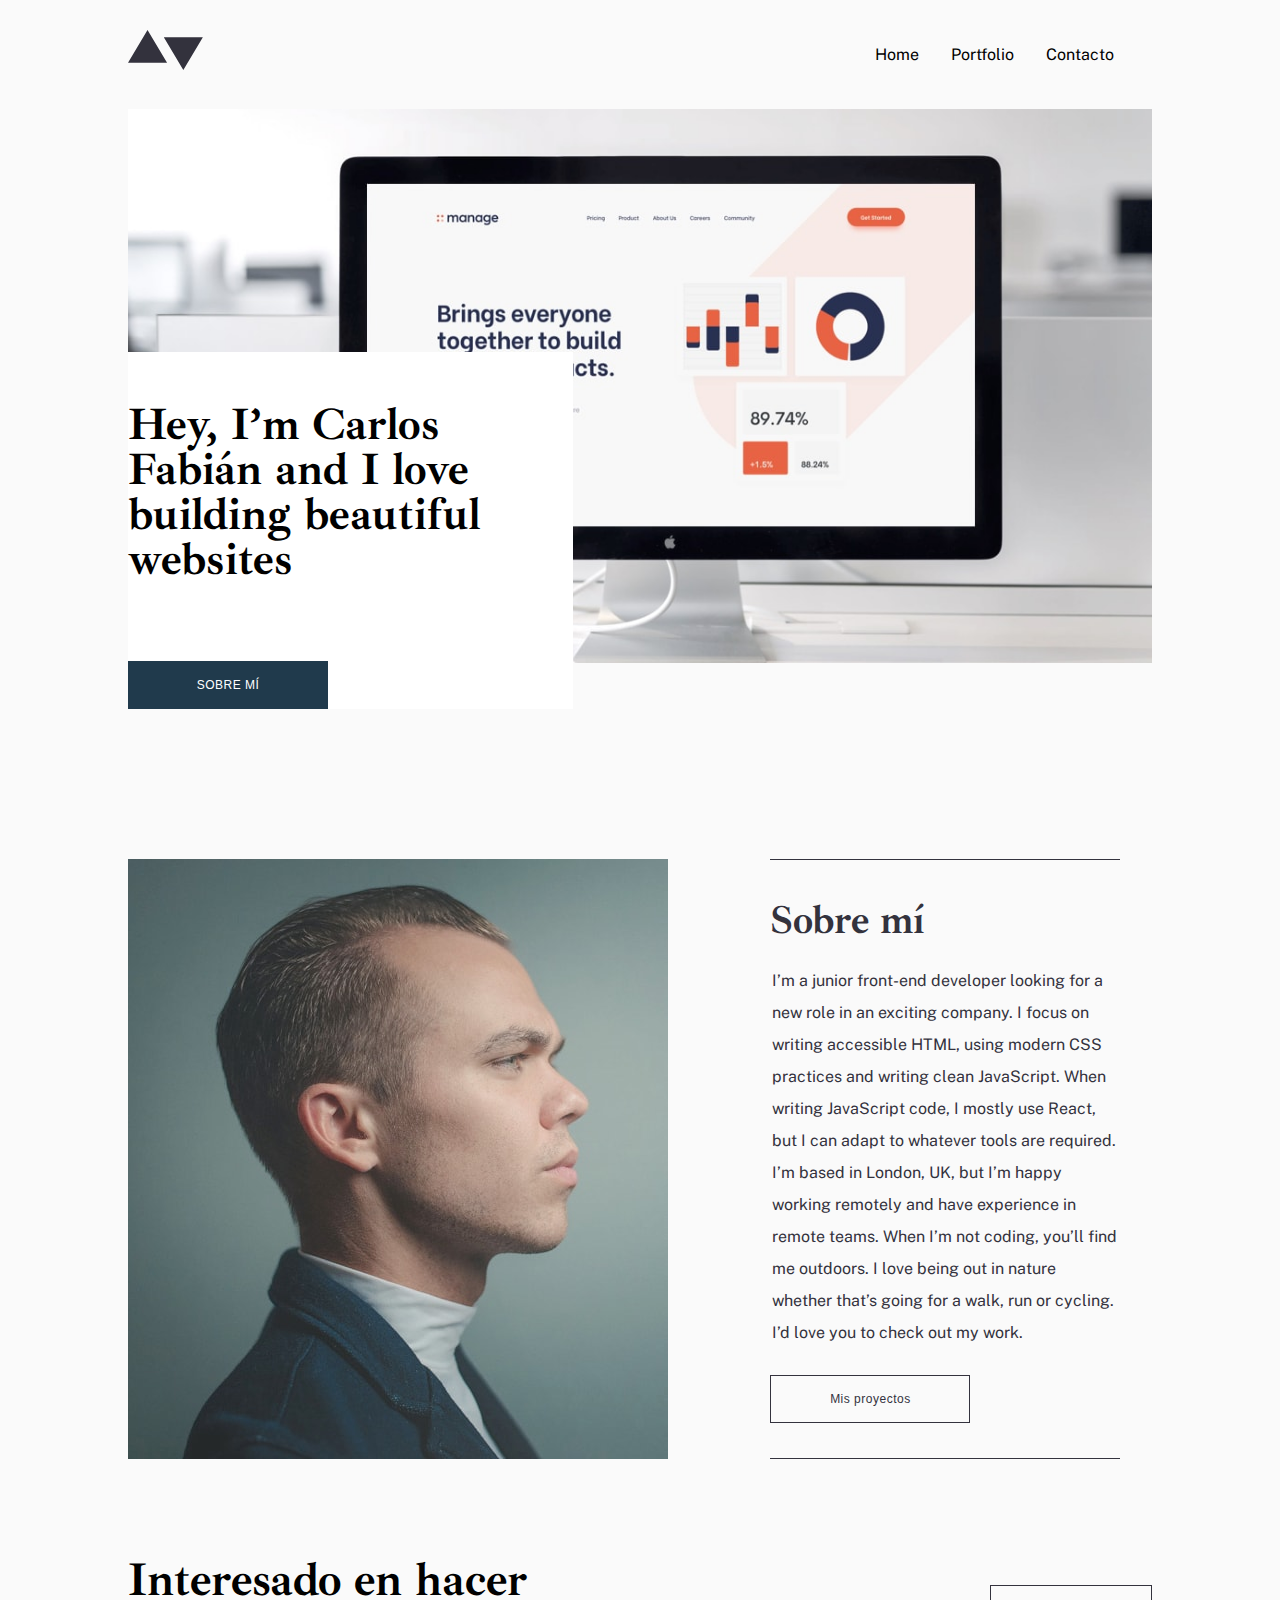
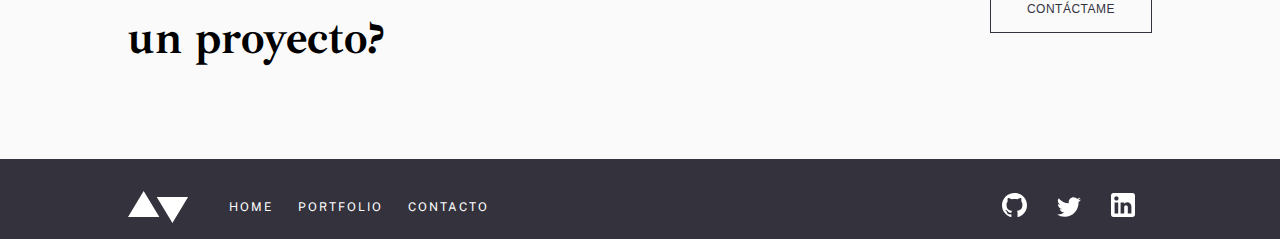
<file: index.html>
<!DOCTYPE html>
<html lang="en">
<head>
  <meta charset="UTF-8">
  <meta name="viewport" content="width=device-width, initial-scale=1.0">

  <link rel="icon" type="image/png" sizes="32x32" href="./images/favicon-32x32.png">
  <link href="https://fonts.googleapis.com/css2?family=Ibarra+Real+Nova:wght@400;700&display=swap" rel="stylesheet">
  <link href="https://fonts.googleapis.com/css2?family=Public+Sans&display=swap" rel="stylesheet">
  <link href="styles/styles.css" rel="stylesheet">
  
  <title>Carlos Fabián</title>
</head>
<body>
  <div class="wrapper">
    <nav>
      <img src="images/logo.svg">
      <ul class="menu">
        <li>Home</li>
        <li>Portfolio</li>
        <li>Contacto</li>
      </ul>
    </nav>
  
    <header class="hero-container">
      <div class="hero-text">
        <div>
          <h3>Hey, I’m Carlos Fabián and I love building beautiful websites</h3>
        </div>
        <button>SOBRE MÍ</button>
      </div>
    </header>
  
    <section class="about-container">
      <img src="images/homepage/desktop/image-homepage-profile.jpg">
      <article>
        <h2>Sobre mí</h2>
          <div> 
            I’m a junior front-end developer looking for a new role in an exciting company. 
            I focus on writing accessible HTML, using modern CSS practices and writing clean 
            JavaScript. When writing JavaScript code, I mostly use React, but I can adapt to 
            whatever tools are required. I’m based in London, UK, but I’m happy working remotely 
            and have experience in remote teams. When I’m not coding, you’ll find me outdoors. 
            I love being out in nature whether that’s going for a walk, run or cycling. I’d love 
            you to check out my work.
          </div>
        <button>Mis proyectos</button>
      </article>
    </section>
  
    <section class="section-interested">
      <div class="grid-item-1">
        <h3>Interesado en hacer un proyecto?</h3>
      </div>
      <div class="grid-item-2"></div>
      <div class="grid-item-3">
        <button>Contáctame</button>
      </div>
      
    </section>
  </div>
  

  <footer>
    <div class="logo-links">
      <img src="images/white-logo.svg">
      <a href="#">Home</a>
      <a href="#">Portfolio</a>
      <a href="#">Contacto</a>
    </div>
    <div class="icons">
      <a>
        <img src="images/icons/github.svg">
      </a>
      <a>
        <img src="images/icons/twitter.svg">
      </a>
      <a>
        <img src="images/icons/linkedin.svg">
      </a>
    </div>
  </footer>

</body>
</html>
</file>
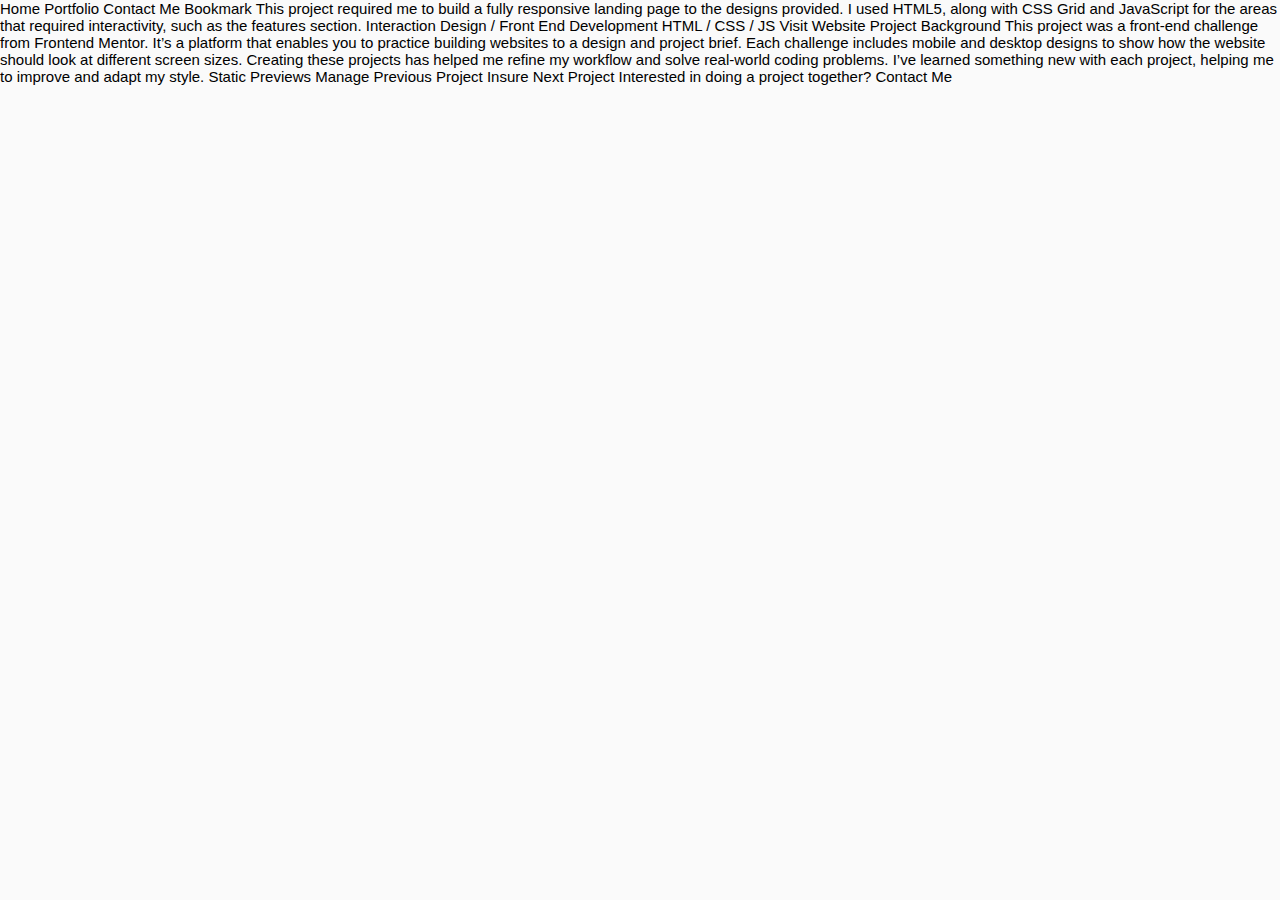
<file: bookmark.html>
<!DOCTYPE html>
<html lang="en">
<head>
  <meta charset="UTF-8">
  <meta name="viewport" content="width=device-width, initial-scale=1.0">

  <link rel="icon" type="image/png" sizes="32x32" href="./images/favicon-32x32.png">
  <link href="https://fonts.googleapis.com/css2?family=Ibarra+Real+Nova:wght@400;700&display=swap" rel="stylesheet">
  <link href="styles/styles.css" rel="stylesheet">
  <title>Carlos Fabián</title>
</head>
<body>

  Home
  Portfolio
  Contact Me

  Bookmark

  This project required me to build a fully responsive landing page to the designs 
  provided. I used HTML5, along with CSS Grid and JavaScript for the areas that 
  required interactivity, such as the features section.

  Interaction Design / Front End Development

  HTML / CSS / JS

  Visit Website

  Project Background

  This project was a front-end  challenge from Frontend Mentor. It’s a platform that 
  enables you to practice building websites to a design and project brief. Each challenge 
  includes mobile and desktop designs to show how the website should look at different 
  screen sizes. Creating these projects has helped me refine my workflow and solve 
  real-world coding problems. I’ve learned something new with each project, helping 
  me to improve and adapt my style.

  Static Previews

  Manage
  Previous Project

  Insure
  Next Project

  Interested in doing a project together?

  Contact Me

</body>
</html>
</file>
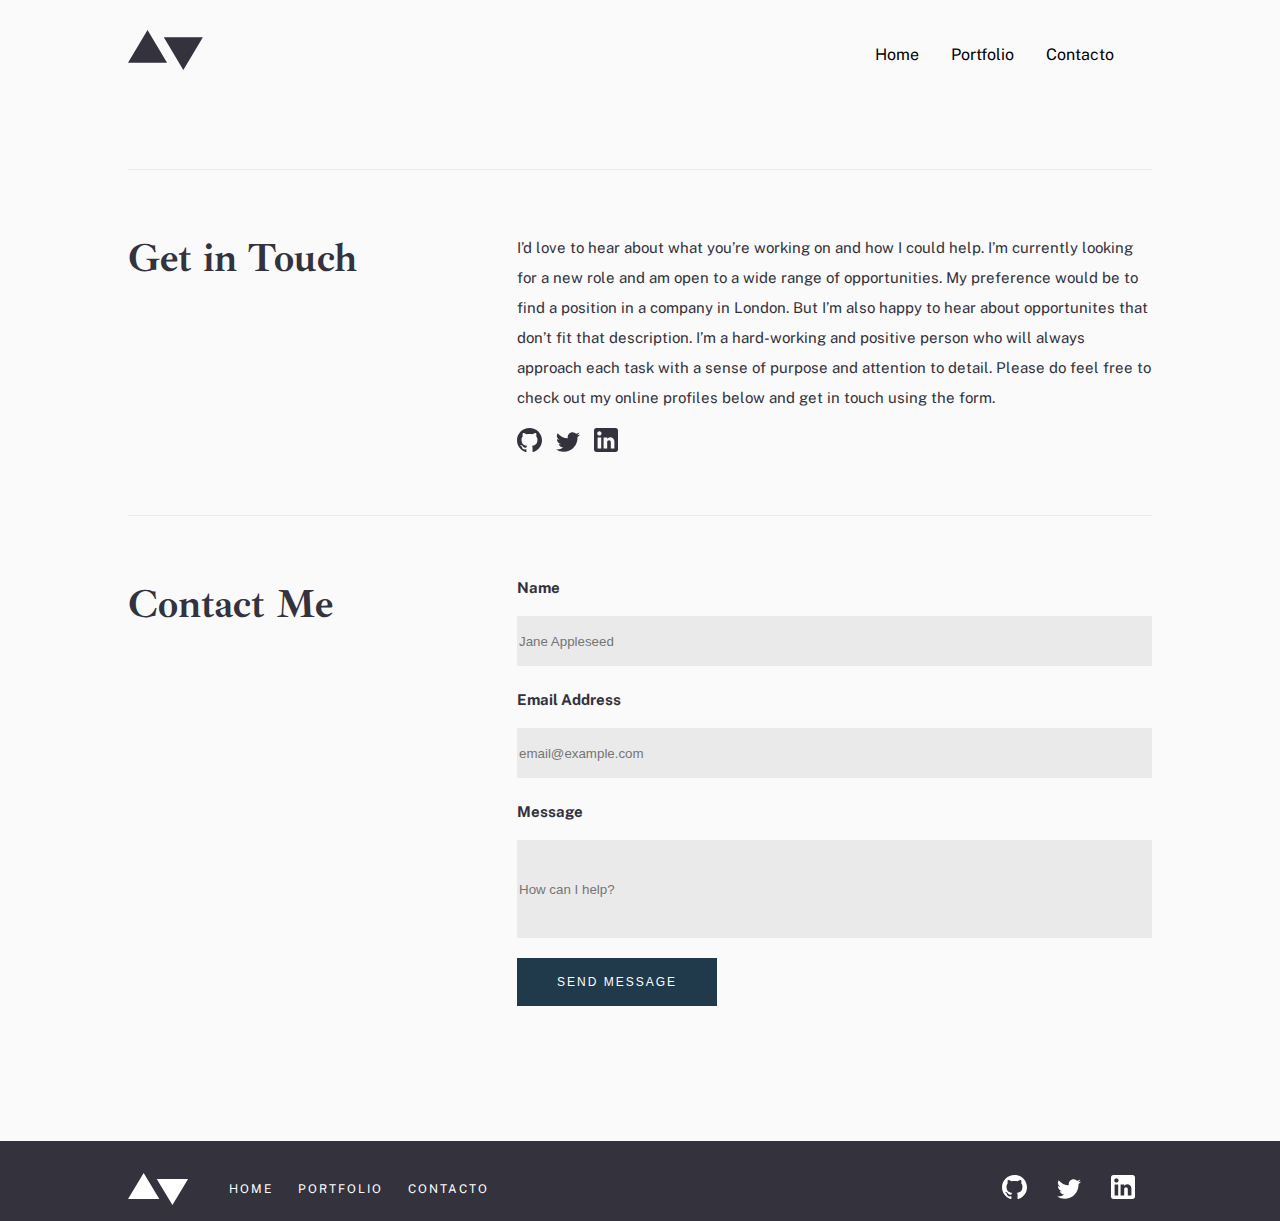
<file: contact.html>
<!DOCTYPE html>
<html lang="en">
<head>
  <meta charset="UTF-8">
  <meta name="viewport" content="width=device-width, initial-scale=1.0">

  <link rel="icon" type="image/png" sizes="32x32" href="./images/favicon-32x32.png">
  <link rel="icon" type="image/png" sizes="32x32" href="./images/favicon-32x32.png">
  <link href="https://fonts.googleapis.com/css2?family=Ibarra+Real+Nova:wght@400;700&display=swap" rel="stylesheet">
  <link href="https://fonts.googleapis.com/css2?family=Public+Sans&display=swap" rel="stylesheet">
  <link href="styles/styles.css" rel="stylesheet">
  
  <title>Carlos Fabián | Contact Me</title>

</head>
<body>
  <div class="wrapper">

    <nav>
      <img src="images/logo.svg">
      <ul class="menu">
        <li>Home</li>
        <li>Portfolio</li>
        <li>Contacto</li>
      </ul>
    </nav>

    <section class="contact-section-1">
      <div class="title">
        <h3>Get in Touch</h3>
      </div>
      
      <article>
        <div class="text">
          I’d love to hear about what you’re working on and how I could help. I’m currently 
          looking for a new role and am open to a wide range of opportunities. My preference 
          would be to find a position in a company in London. But I’m also happy to hear about 
          opportunites that don’t fit that description. I’m a hard-working and positive person 
          who will always approach each task with a sense of purpose and attention to detail. 
          Please do feel free to check out my online profiles below and get in touch using the form.
          <div class="icons">
            <a>
              <img src="images/icons/github-2.svg">
            </a>
            <a>
              <img src="images/icons/twitter-2.svg">
            </a>
            <a>
              <img src="images/icons/linkedin-2.svg">
            </a>
          </div>
        </div>
        
      </article>
    </section>

    <section class="contact-section-2">
      <div class="title">
        <h3>Contact Me</h3>
      </div>

      <div class="form">
        <form>
          <label>Name</label>
          <input class="input-medium" placeholder="Jane Appleseed">
  
          <label>Email Address</label>
          <input class="input-medium" placeholder="email@example.com">
  
          <label>Message</label>
          <input class="input-large" placeholder="How can I help?">
  
          <button>Send Message</button>
        </form>
      </div>
  
    </section>

  </div>

  <footer>
    <div class="logo-links">
      <img src="images/white-logo.svg">
      <a href="#">Home</a>
      <a href="#">Portfolio</a>
      <a href="#">Contacto</a>
    </div>
    <div class="icons">
      <a>
        <img src="images/icons/github.svg">
      </a>
      <a>
        <img src="images/icons/twitter.svg">
      </a>
      <a>
        <img src="images/icons/linkedin.svg">
      </a>
    </div>
  </footer>


</body>
</html>
</file>
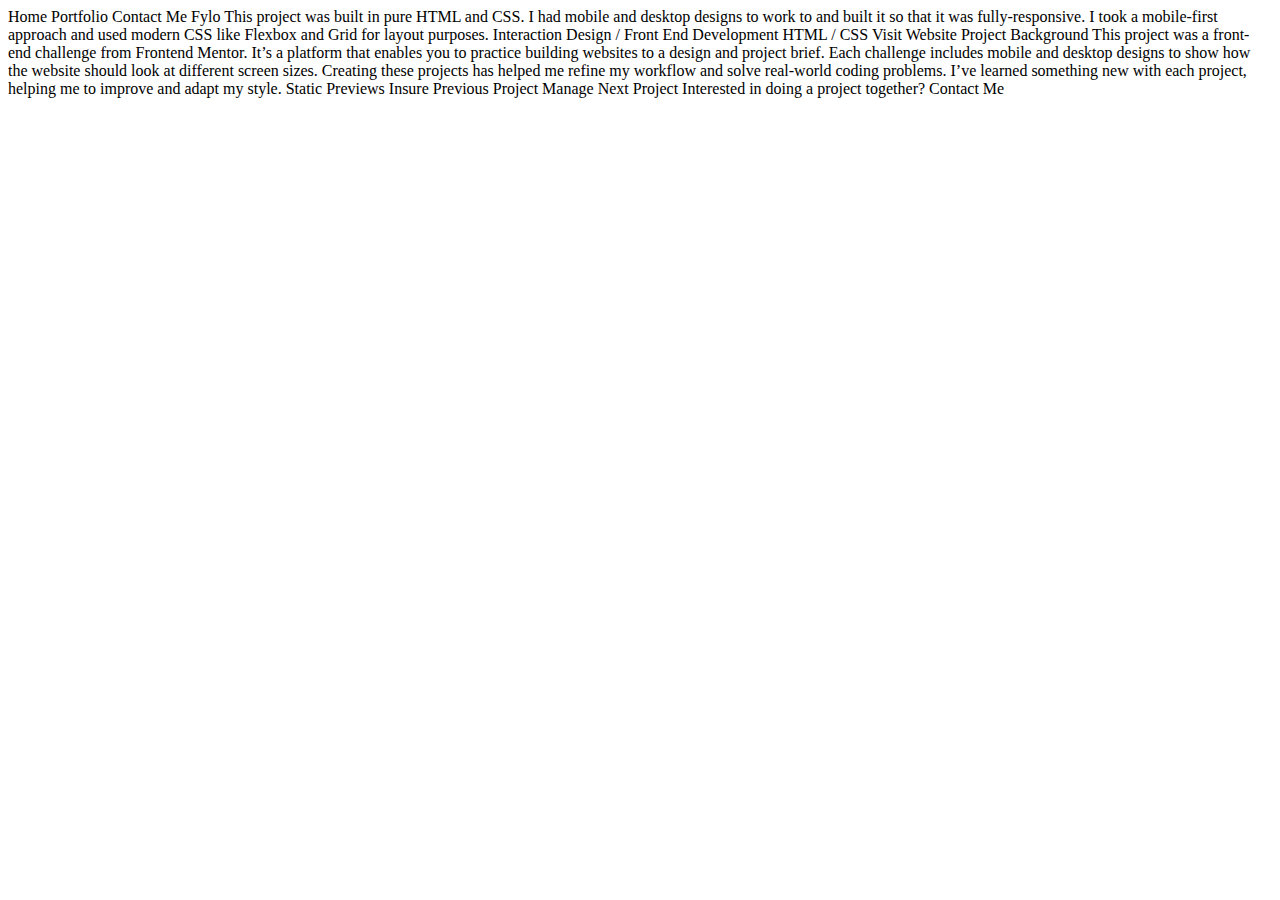
<file: fylo.html>
<!DOCTYPE html>
<html lang="en">
<head>
  <meta charset="UTF-8">
  <meta name="viewport" content="width=device-width, initial-scale=1.0">

  <link rel="icon" type="image/png" sizes="32x32" href="./images/favicon-32x32.png">
  
  <title>Frontend Mentor | Fylo Project</title>
</head>
<body>

  Home
  Portfolio
  Contact Me

  Fylo

  This project was built in pure HTML and CSS. I had mobile and desktop designs to 
  work to and built it so that it was fully-responsive. I took a mobile-first approach 
  and used modern CSS like Flexbox and Grid for layout purposes.

  Interaction Design / Front End Development

  HTML / CSS

  Visit Website

  Project Background

  This project was a front-end  challenge from Frontend Mentor. It’s a platform that 
  enables you to practice building websites to a design and project brief. Each challenge 
  includes mobile and desktop designs to show how the website should look at different 
  screen sizes. Creating these projects has helped me refine my workflow and solve 
  real-world coding problems. I’ve learned something new with each project, helping 
  me to improve and adapt my style.

  Static Previews

  Insure
  Previous Project

  Manage
  Next Project

  Interested in doing a project together?

  Contact Me

</body>
</html>
</file>
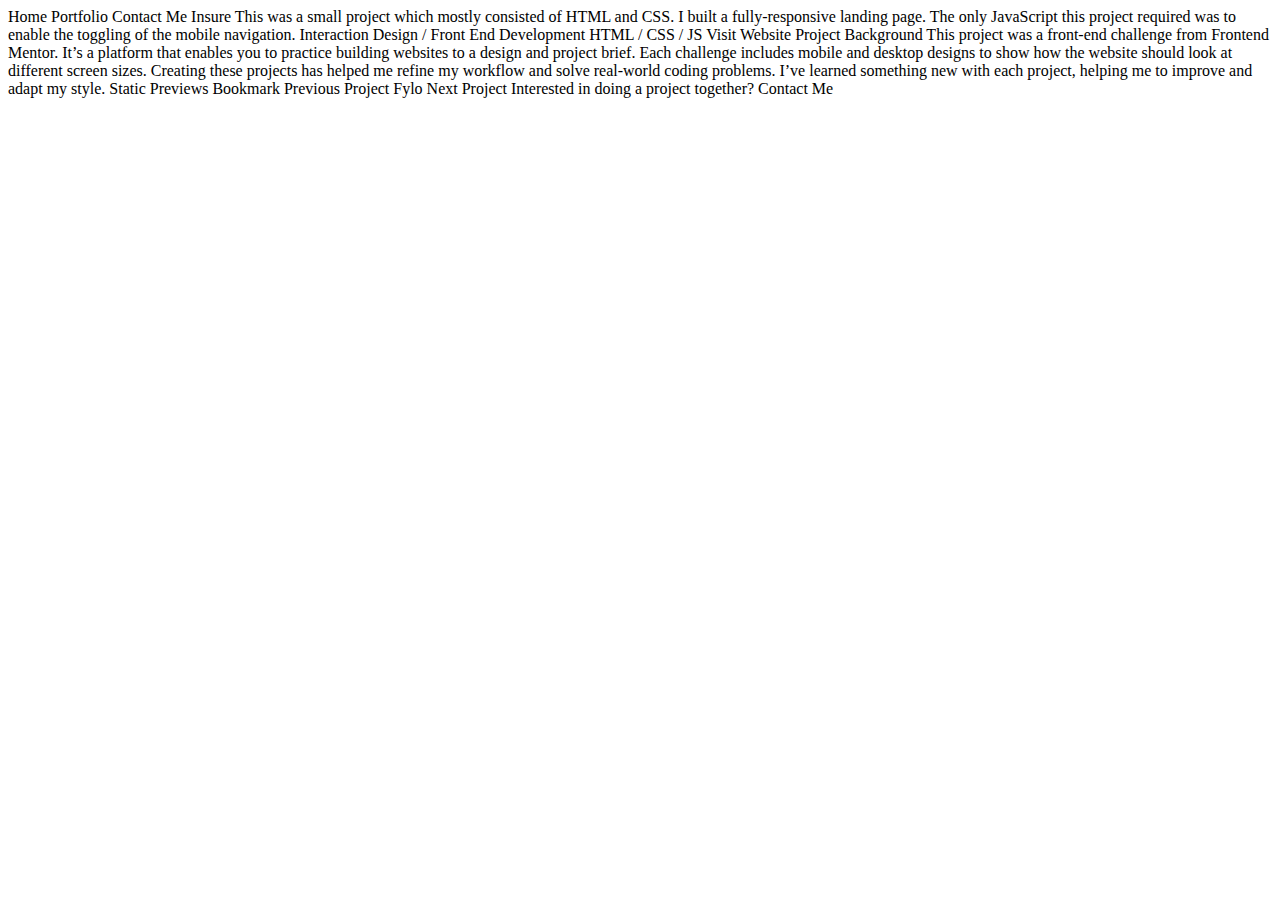
<file: insure.html>
<!DOCTYPE html>
<html lang="en">
<head>
  <meta charset="UTF-8">
  <meta name="viewport" content="width=device-width, initial-scale=1.0">

  <link rel="icon" type="image/png" sizes="32x32" href="./images/favicon-32x32.png">
  
  <title>Frontend Mentor | Insure Project</title>
</head>
<body>

  Home
  Portfolio
  Contact Me

  Insure

  This was a small project which mostly consisted of HTML and CSS. I built a 
  fully-responsive landing page. The only JavaScript this project required was 
  to enable the toggling of the mobile navigation.

  Interaction Design / Front End Development

  HTML / CSS / JS

  Visit Website

  Project Background

  This project was a front-end  challenge from Frontend Mentor. It’s a platform that 
  enables you to practice building websites to a design and project brief. Each challenge 
  includes mobile and desktop designs to show how the website should look at different 
  screen sizes. Creating these projects has helped me refine my workflow and solve 
  real-world coding problems. I’ve learned something new with each project, helping 
  me to improve and adapt my style.

  Static Previews

  Bookmark
  Previous Project

  Fylo
  Next Project

  Interested in doing a project together?

  Contact Me

</body>
</html>
</file>
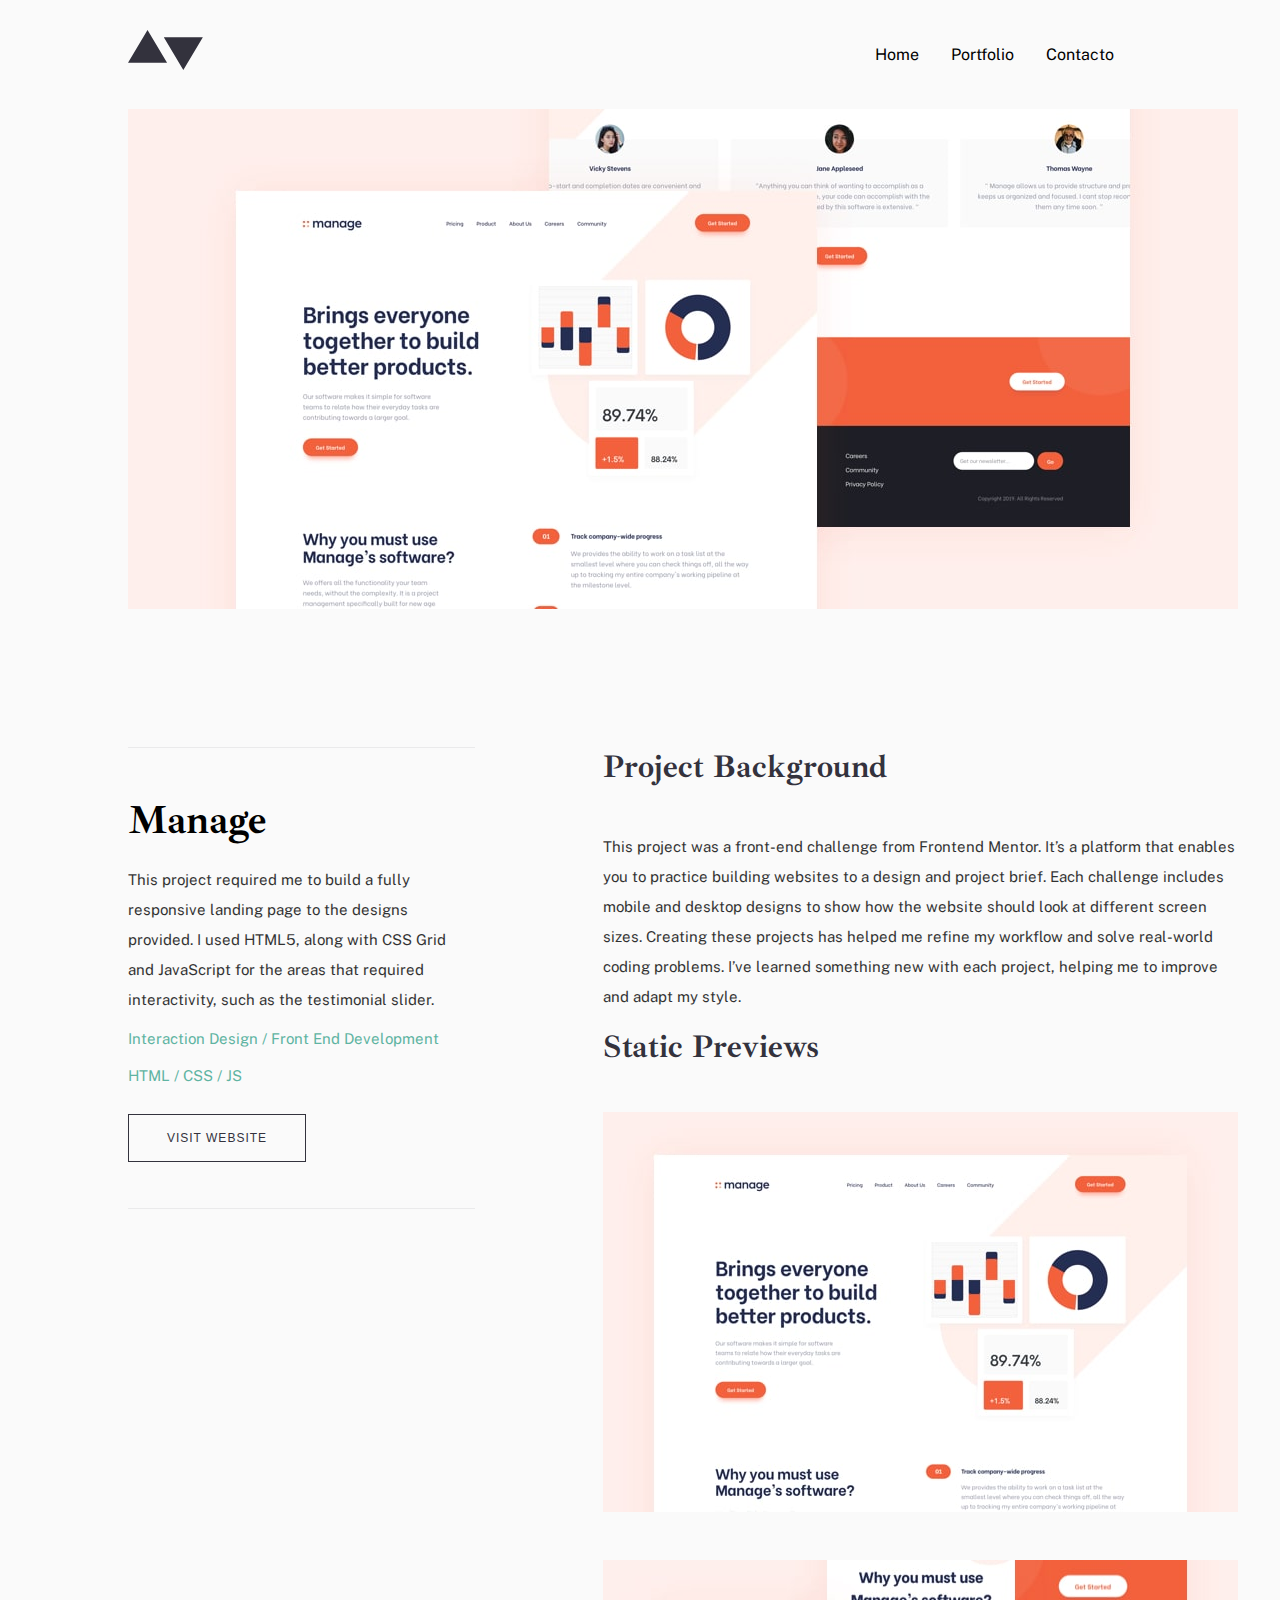
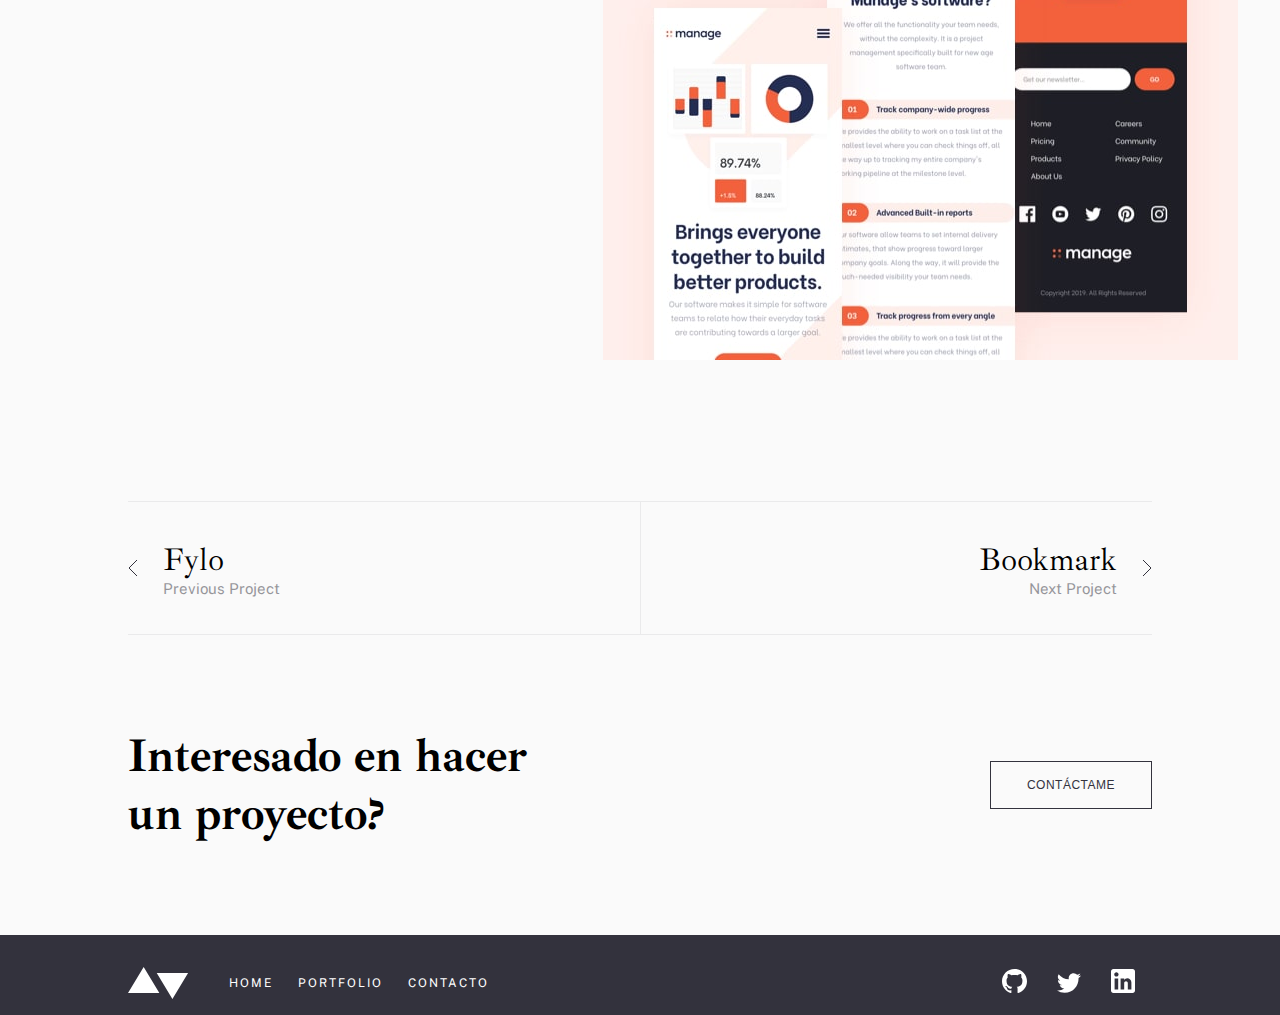
<file: manage.html>
<!DOCTYPE html>
<html lang="en">
<head>
  <meta charset="UTF-8">
  <meta name="viewport" content="width=device-width, initial-scale=1.0">

  <link rel="icon" type="image/png" sizes="32x32" href="./images/favicon-32x32.png">
  <link href="https://fonts.googleapis.com/css2?family=Ibarra+Real+Nova:wght@400;700&display=swap" rel="stylesheet">
  <link href="https://fonts.googleapis.com/css2?family=Public+Sans&display=swap" rel="stylesheet">
  <link href="styles/styles.css" rel="stylesheet">
  
  <title>Carlos Fabián | Manage Project</title>
</head>
<body>
  <div class="wrapper">
    <nav>
      <img src="images/logo.svg">
      <ul class="menu">
        <li>Home</li>
        <li>Portfolio</li>
        <li>Contacto</li>
      </ul>
    </nav>

    <header class="detail-hero">
      <img src="images/detail/desktop/image-manage-hero.jpg">
    </header>

    <main>
      <div class="main-container">

        <article>
          <h2>Manage</h2>
          <p>
            This project required me to build a fully responsive landing page to the designs 
            provided. I used HTML5, along with CSS Grid and JavaScript for the areas that 
            required interactivity, such as the testimonial slider.
          </p>
          <span>Interaction Design / Front End Development</span>
          <span>HTML / CSS / JS</span>
          <button>Visit Website</button>
        </article>
  
        <section class="project-background">
          <h3>Project Background</h3>
          <p>
            This project was a front-end  challenge from Frontend Mentor. It’s a platform that 
            enables you to practice building websites to a design and project brief. Each challenge 
            includes mobile and desktop designs to show how the website should look at different 
            screen sizes. Creating these projects has helped me refine my workflow and solve 
            real-world coding problems. I’ve learned something new with each project, helping 
            me to improve and adapt my style.
          </p>
          <h3>Static Previews</h3>
          <div class="static-previews-container">
            <img src="images/detail/desktop/image-manage-preview-1.jpg" alt="static previews">
            <img src="images/detail/desktop/image-manage-preview-2.jpg" alt="static previews">
            <img>
          </div>
        </section>
      </div>
     
      <section class="previous-next-container">
        <div class="left-button">
          <img src="images/icons/arrow-left.svg">
        <div>
          <p>Fylo</p>
          <span>Previous Project</span>
        </div>
        </div>

        <div class="right-button">
        <div>
          <p>Bookmark</p>
          <span>Next Project</span>
        </div>
        <img src="images/icons/arrow-right.svg">
        </div>
        
      </section>

      <section class="section-interested">
        <div class="grid-item-1">
          <h3>Interesado en hacer un proyecto?</h3>
        </div>
        <div class="grid-item-2"></div>
        <div class="grid-item-3">
          <button>Contáctame</button>
        </div>
      </section>
    </main>
  </div>

  <footer>
    <div class="logo-links">
      <img src="images/white-logo.svg">
      <a href="#">Home</a>
      <a href="#">Portfolio</a>
      <a href="#">Contacto</a>
    </div>
    <div class="icons">
      <a>
        <img src="images/icons/github.svg">
      </a>
      <a>
        <img src="images/icons/twitter.svg">
      </a>
      <a>
        <img src="images/icons/linkedin.svg">
      </a>
    </div>
  </footer>

</body>
</html>
</file>
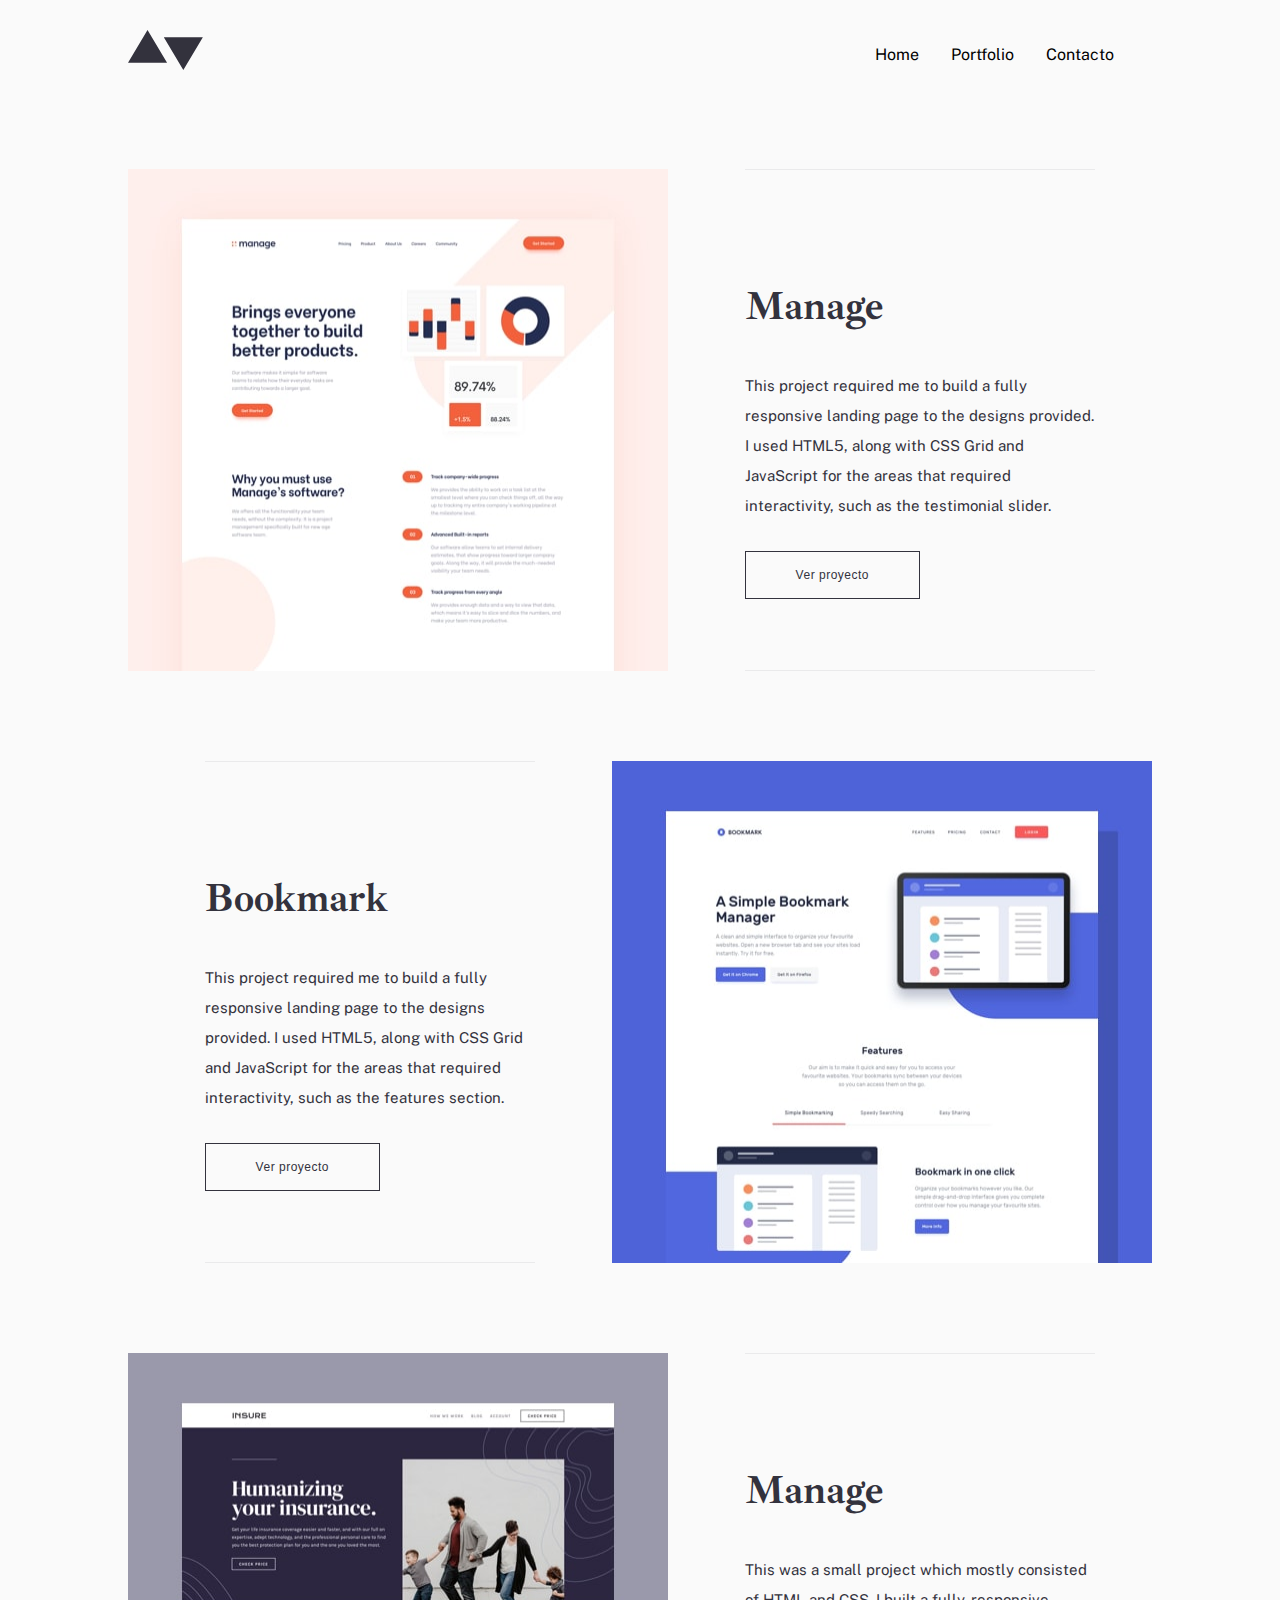
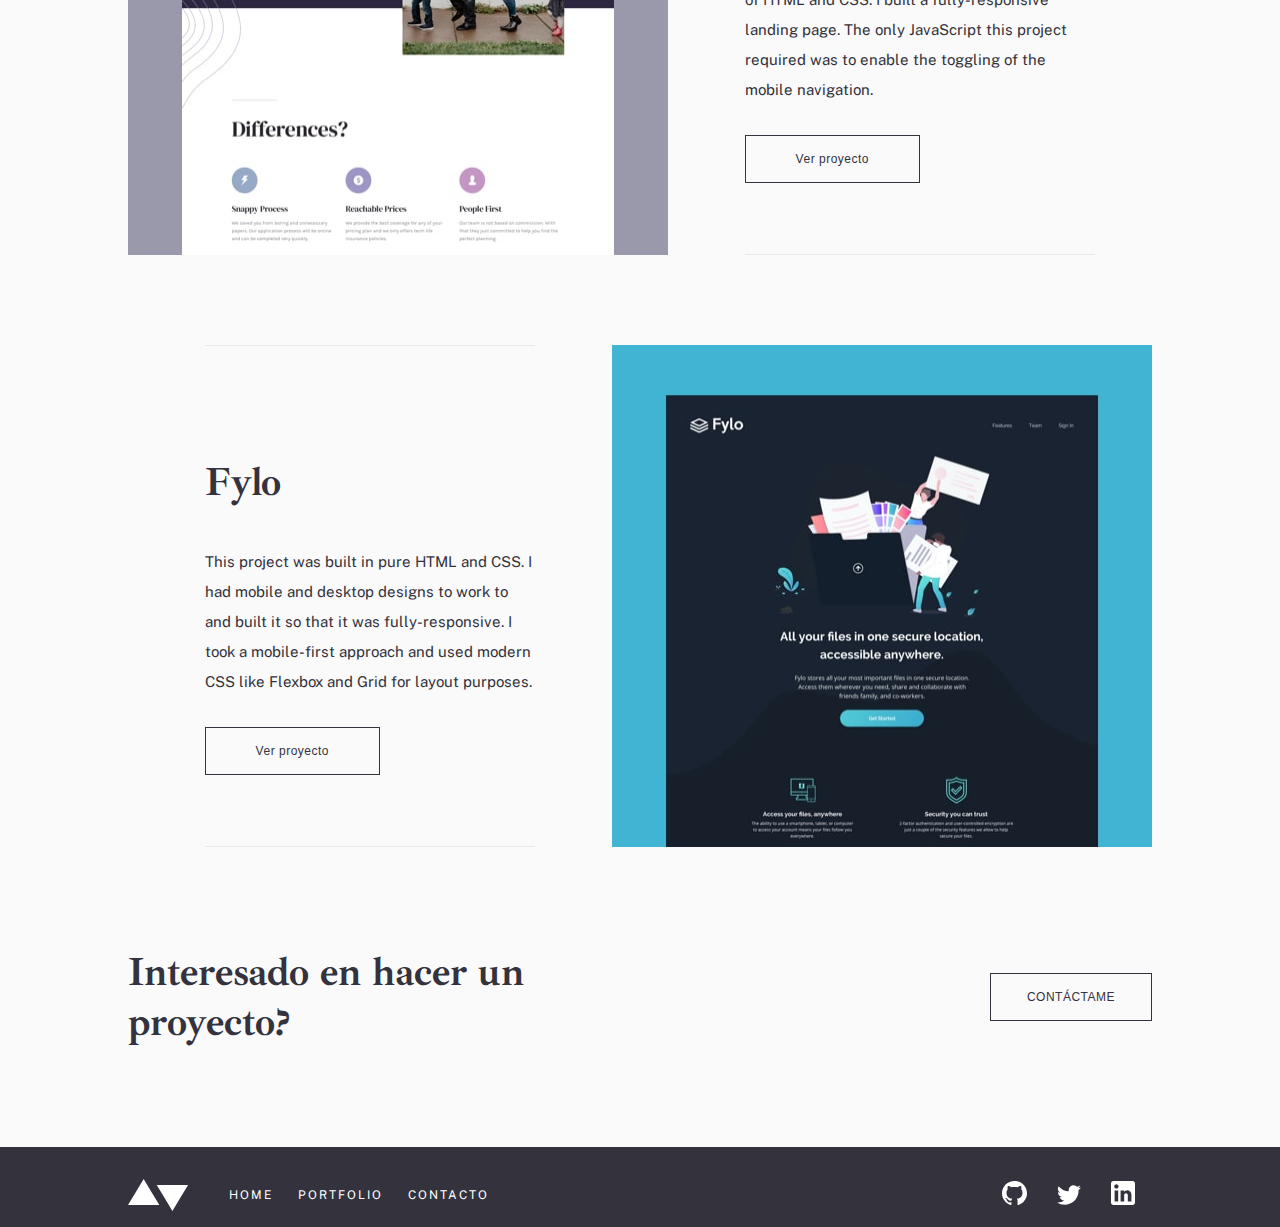
<file: portfolio.html>
<!DOCTYPE html>
<html lang="en">
<head>
  <meta charset="UTF-8">
  <meta name="viewport" content="width=device-width, initial-scale=1.0">

  <link rel="icon" type="image/png" sizes="32x32" href="./images/favicon-32x32.png">
  <link href="https://fonts.googleapis.com/css2?family=Ibarra+Real+Nova:wght@400;700&display=swap" rel="stylesheet">
  <link href="https://fonts.googleapis.com/css2?family=Public+Sans&display=swap" rel="stylesheet">
  <link href="styles/styles.css" rel="stylesheet">
  <title>Carlos Fabián | My Projects</title>
</head>
<body>
  <div class="wrapper">

    <nav>
      <img src="images/logo.svg">
      <ul class="menu">
        <li>Home</li>
        <li>Portfolio</li>
        <li>Contacto</li>
      </ul>
    </nav>

    <main class="portfolio-layout">

      <section class="section-portfolio-odd">
        <img src="images/portfolio/desktop/image-portfolio-manage.jpg">
        <article>
          <h3>Manage</h3>
          <div class="text">
            This project required me to build a fully responsive landing page to the designs provided. 
            I used HTML5, along with CSS Grid and JavaScript for the areas that required interactivity, 
            such as the testimonial slider.
          </div>
          <button>Ver proyecto</button>
        </article>
      </section>

      <section class="section-portfolio-evenly">
        
        <article>
          <h3>Bookmark</h3>
          <div class="text">
            This project required me to build a fully responsive landing page to the designs provided. I 
            used HTML5, along with CSS Grid and JavaScript for the areas that required interactivity, such 
            as the features section.
          </div>
          <button>Ver proyecto</button>
        </article>

        <img src="images/portfolio/desktop/image-portfolio-bookmark.jpg">
      </section>

      <section class="section-portfolio-odd">
        <img src="images/portfolio/desktop/image-portfolio-insure.jpg">
        <article>
          <h3>Manage</h3>
          <div class="text">
            This was a small project which mostly consisted of HTML and CSS. I built a fully-responsive 
            landing page. The only JavaScript this project required was to enable the toggling of the 
            mobile navigation.
          </div>
          <button>Ver proyecto</button>
        </article>
      </section>

      <section class="section-portfolio-evenly">
        
        <article>
          <h3>Fylo</h3>
          <div class="text">
            This project was built in pure HTML and CSS. I had mobile and desktop designs to work to and 
            built it so that it was fully-responsive. I took a mobile-first approach and used modern 
            CSS like Flexbox and Grid for layout purposes.
          </div>
          <button>Ver proyecto</button>
        </article>
        <img src="images/portfolio/desktop/image-portfolio-fylo.jpg">
      </section>

      <section class="section-interested">
        <div class="grid-item-1">
          <h3>Interesado en hacer un proyecto?</h3>
        </div>
        <div class="grid-item-2"></div>
        <div class="grid-item-3">
          <button>Contáctame</button>
        </div>
      </section>
      

    </main>

  </div>

  <footer>
    <div class="logo-links">
      <img src="images/white-logo.svg">
      <a href="#">Home</a>
      <a href="#">Portfolio</a>
      <a href="#">Contacto</a>
    </div>
    <div class="icons">
      <a>
        <img src="images/icons/github.svg">
      </a>
      <a>
        <img src="images/icons/twitter.svg">
      </a>
      <a>
        <img src="images/icons/linkedin.svg">
      </a>
    </div>
  </footer>

</body>
</html>
</file>
<file: styles/styles.css>
/* variables */
:root {
    /*primary colors*/
    --green-cyan-light: rgb(95, 180, 162);
    --dark-blue: rgb(32, 58, 76);
    --grayish-dark-blue: rgb(51, 50, 61);

    /*secondary colors*/
    --very-light-gray: rgb(250, 250, 250);
    --light-grey: rgb(234, 234, 235);
    --bright-red: rgb(244, 48, 48);

    /*fonts*/
    --font-public-sans: 'Public Sans', sans-serif;
    --font-ibarra-nova: 'Ibarra Real Nova', serif;
}

body {
    font-family: 'Public Sans', sans-serif;
    background-color: var(--very-light-gray);
    margin: 0;
    padding: 0;
    font-size: 15px;
}

.wrapper {
    padding: 0 10vw;
}

nav {
    margin: 30px 0;
    display: flex;
    justify-content: space-between;
}

nav img {
    height: 40px;
}

nav .menu {
    display: flex;
    justify-content: space-around;
    list-style: none;
    margin-right: 3vw;
}

.menu li {
    margin-left: 2rem;
    font-size: 1rem;
}

.menu li:hover {
    color: val(--green-cyan-light);
}

.hero-container {
    min-height: 600px;
    min-width: 900px;
    background-image: url('../images/homepage/desktop/image-homepage-hero.jpg');
    background-repeat: no-repeat;
    background-size: contain;
    display: flex;
    align-items: flex-end;
}

.hero-container .hero-text {
    height: 317px;
    width: 445px;
    background-color: white;
    display: flex;
    flex-direction: column;
    justify-content: space-between;
    padding-top: 40px;
}

.hero-container .hero-text div {
    width: 390px;
    height: 200px;
    display: flex;
    align-items: center;
}

.hero-container .hero-text h3 {
    margin: 0;
    font-size: 45px;
    font-family: var(--font-ibarra-nova);
    line-height: 1;
    
}

.hero-container button {
    height: 48px;
    width: 200px;
    background: var(--dark-blue);
    color: white;
    font-size: 12px;
    letter-spacing: .5px;
    border: 0;
}

.about-container {
    max-height: 600px;
    margin-top: 150px;
    display: flex;
}

.about-container article {
    border-top: solid #33323D 1px;
    border-bottom: solid #33323D 1px;
    color: #33323D;
    width: 350px;
    font-size: 16px;
    display: flex;
    flex-direction: column;
    justify-content: center;
    margin-left: 8vw;
}

.about-container h2 {
    font-size: 40px;
    font-family: var(--font-ibarra-nova);
    font-weight: bold;
    margin: 0;
}

.about-container div {
    line-height: 2;
    height: 360px;
    padding: 20px 2px 50px 2px;
}

.about-container img {
    height: 600px;
}

.about-container button {
    height: 48px;
    width: 200px;
    background: var(--very-light-gray);
    border: solid #33323D 1px;
    color: #33323D;
    font-size: 12px;
    letter-spacing: .5px;
}


.portfolio-layout button{
    width: 175px;
    height: 48px;
    background: var(--very-light-gray);
    border: solid #33323D 1px;
    color: #33323D;
    font-size: 12px;
    letter-spacing: .5px;
}

.portfolio-layout h3 {
    font-family: var(--font-ibarra-nova);
    color: #33323D;
    font-weight: 700;
    font-size: 40px;
}

.portfolio-layout article {
    border-top: solid var(--light-grey) 1px;
    border-bottom: solid var(--light-grey) 1px;
    color: #33323D;
    height: 500px;
    width: 350px;
    display: flex;
    flex-direction: column;
    justify-content: center;
    align-items: flex-start;
    margin-left: 6vw;
}

.portfolio-layout .text {
    height: 150px;
    margin-bottom: 30px;
    line-height: 2;
}
.section-portfolio-odd {
    display: flex;
    margin-top: 10vh;
}

.section-portfolio-odd article{
    border-top: solid var(--light-grey) 1px;
    border-bottom: solid var(--light-grey) 1px;
    color: #33323D;
    height: 500px;
    width: 350px;
    display: flex;
    flex-direction: column;
    justify-content: center;
    align-items: flex-start;
    margin-left: 6vw;
}

.section-portfolio-odd h3 {
    font-family: var(--font-ibarra-nova);
    color: #33323D;
    font-weight: 700;
    font-size: 40px;
}

.section-portfolio-odd button {
    width: 175px;
    height: 48px;
    background: var(--very-light-gray);
    border: solid #33323D 1px;
    color: #33323D;
    font-size: 12px;
    letter-spacing: .5px;
}

.section-portfolio-odd article div {
    height: 150px;
    margin-bottom: 30px;
    line-height: 2;
}

.section-portfolio-evenly {
    display: flex;
    justify-content: flex-end;
    margin-top: 10vh;
}

.section-portfolio-evenly article {
    border-top: solid var(--light-grey) 1px;
    border-bottom: solid var(--light-grey) 1px;
    color: #33323D;
    height: 500px;
    width: 350px;
    display: flex;
    flex-direction: column;
    justify-content: center;
    align-items: flex-start;
    margin-right: 6vw;
}

.section-interested {
    height: 300px;
    display: grid;
    grid-template-columns: 2fr 2fr 1fr;
}

.section-interested .grid-item-1 {
    display: flex;
    align-items: center;
    font-size: 40px;
    font-family: var(--font-ibarra-nova);
}

.grid-item-3 {
    display: flex;
    align-items: center;
    justify-content: flex-end;
}

.grid-item-3 button {
    height: 48px;
    width: 162px;
    background: var(--very-light-gray);
    border: solid #33323D 1px;
    color: #33323D;
    font-size: 12px;
    letter-spacing: .5px;
    text-transform: uppercase;
}

.contact-section-1 {
    display: flex;
    margin-top: 10vh;
    padding-top: 7vh;
    border-top: solid var(--light-grey) 1px;
    color: #33323D;
}

.contact-section-1 .title {
    width: 350px;
}

.contact-section-1 .title h3 {
    font-family: var(--font-ibarra-nova);
    font-size: 40px;
    font-weight: 700;
    margin: 0;
}
.contact-section-1 article {
    display: flex;
    flex-direction: column;
    align-items: flex-end;
    width: 925px;
}

.contact-section-1 .text {
    width: 635px;
    height: 210px;
    line-height: 2;
}

.contact-section-1 .icons{
    fill: #33323D;
    margin-top: 15px;
}

.contact-section-1 .icons img {
    margin-right: 10px;
}
.contact-section-2 {
    margin-top: 8vh;
    display: flex;
    padding-top: 7vh;
    border-top: solid var(--light-grey) 1px;
    margin-bottom: 15vh;
    color: #33323D;
}

.contact-section-2 .title {
    width: 350px;
}

.contact-section-2 .title h3 {
    font-family: var(--font-ibarra-nova);
    font-size: 40px;
    font-weight: 700;
    margin: 0;
}

.contact-section-2 .form {
    display: flex;
    justify-content: flex-end;
    width: 925px;
}

.contact-section-2 form {
    display: flex;
    flex-direction: column;
    width: 635px;
}

.contact-section-2 form label{
    color: #33323D;
    font-weight: 700;
    margin-bottom: 20px;
}

.contact-section-2 form .input-medium {
    height: 48px;
    background: var(--light-grey);
    border: 0;
    margin-bottom: 25px;
}

.contact-section-2 form .input-large {
    height: 96px;
    background: var(--light-grey);
    border: 0;
    margin-bottom: 20px;
}

.contact-section-2 form button {
    width: 200px;
    height: 48px;
    color: white;
    background: var(--dark-blue);
    border: 0;
    font-size: 12px;
    letter-spacing: 2px;
    text-transform: uppercase;
}

footer {
    background: var(--grayish-dark-blue);
    height: 80px;
    display: flex;
    justify-content: space-between;
    align-items: center;
}
footer .logo-links {
    display: flex;
    margin-left: 10vw;
    padding-top: 15px;
    padding-right: 15px;
    align-items: center;
}

.logo-links img {
    color: white;
    padding-right: 40px;
}
footer a {
    color: white;
    font-size: 12px;
    margin-right: 25px;
    text-transform: uppercase;
    letter-spacing: 2px;
    text-decoration: none;
}

footer .icons {
    color: white;
    margin-right: 120px;
    padding-top: 15px;
}


.detail-hero {
    width: 1110px;
    margin-bottom: 15vh;
}

.main-container {
    display: flex;
}

.main-container article {
    height: 460px;
    border-top: solid var(--light-grey) 1px;
    border-bottom: solid var(--light-grey) 1px;
    display: flex;
    flex-direction: column;
    justify-content: center;
}

.main-container  h3 {
    font-family: var(--font-ibarra-nova);
    color: #33323D;
    font-size: 32px;
    margin-top: 0;
    margin-bottom: 5vh;
}

.main-container article h2 {
    font-family: var(--font-ibarra-nova);
    font-size: 40px;
    margin-bottom: 5px;
    margin-top: 0;
}

.main-container article p {
    width: 347px;
    line-height: 2;
    font-size: 15px;
    opacity: 80%;
}

.main-container article span{
    display: block;
    color: var(--green-cyan-light);
    padding-bottom: 20px;
}
.main-container article button {
    width: 178px;
    height: 48px;
    background: var(--very-light-gray);
    border: solid #33323D 1px;
    color: #33323D;
    font-size: 12px;
    letter-spacing: 1px;
    margin-top: 10px;
    text-transform: uppercase;
}

.project-background {
    width: 635px;
    margin-left: 10vw;
}

.project-background p {
    line-height: 2;
    opacity: 80%;
}

.project-background img {
    margin-bottom: 5vh;
}




.previous-next-container {
    display: flex;
    border-top: solid var(--light-grey) 1px;
    border-bottom: solid var(--light-grey) 1px;
    height: 132px;
    margin-top: 5vh;
}

.previous-next-container img {
    height: 16px;
}

.previous-next-container p {
    font-family: var(--font-ibarra-nova);
    font-size: 32px;
    margin: 0;
}

.previous-next-container span {
    color: #33323D;
    opacity: 50%;
    font-size: 15px;
}

.previous-next-container .left-button {
    display: flex;
    align-items: center;
    width: 555px;
    border-right: solid var(--light-grey) 1.5px;
}

.previous-next-container .left-button img {
    margin-right: 25px;
}

.previous-next-container .right-button img {
    margin-left: 25px;
}

.previous-next-container .right-button div {
    text-align: end;
}

.previous-next-container .right-button {
    display: flex;
    justify-content: flex-end;
    align-items: center;
    width: 555px;   
}
</file>
